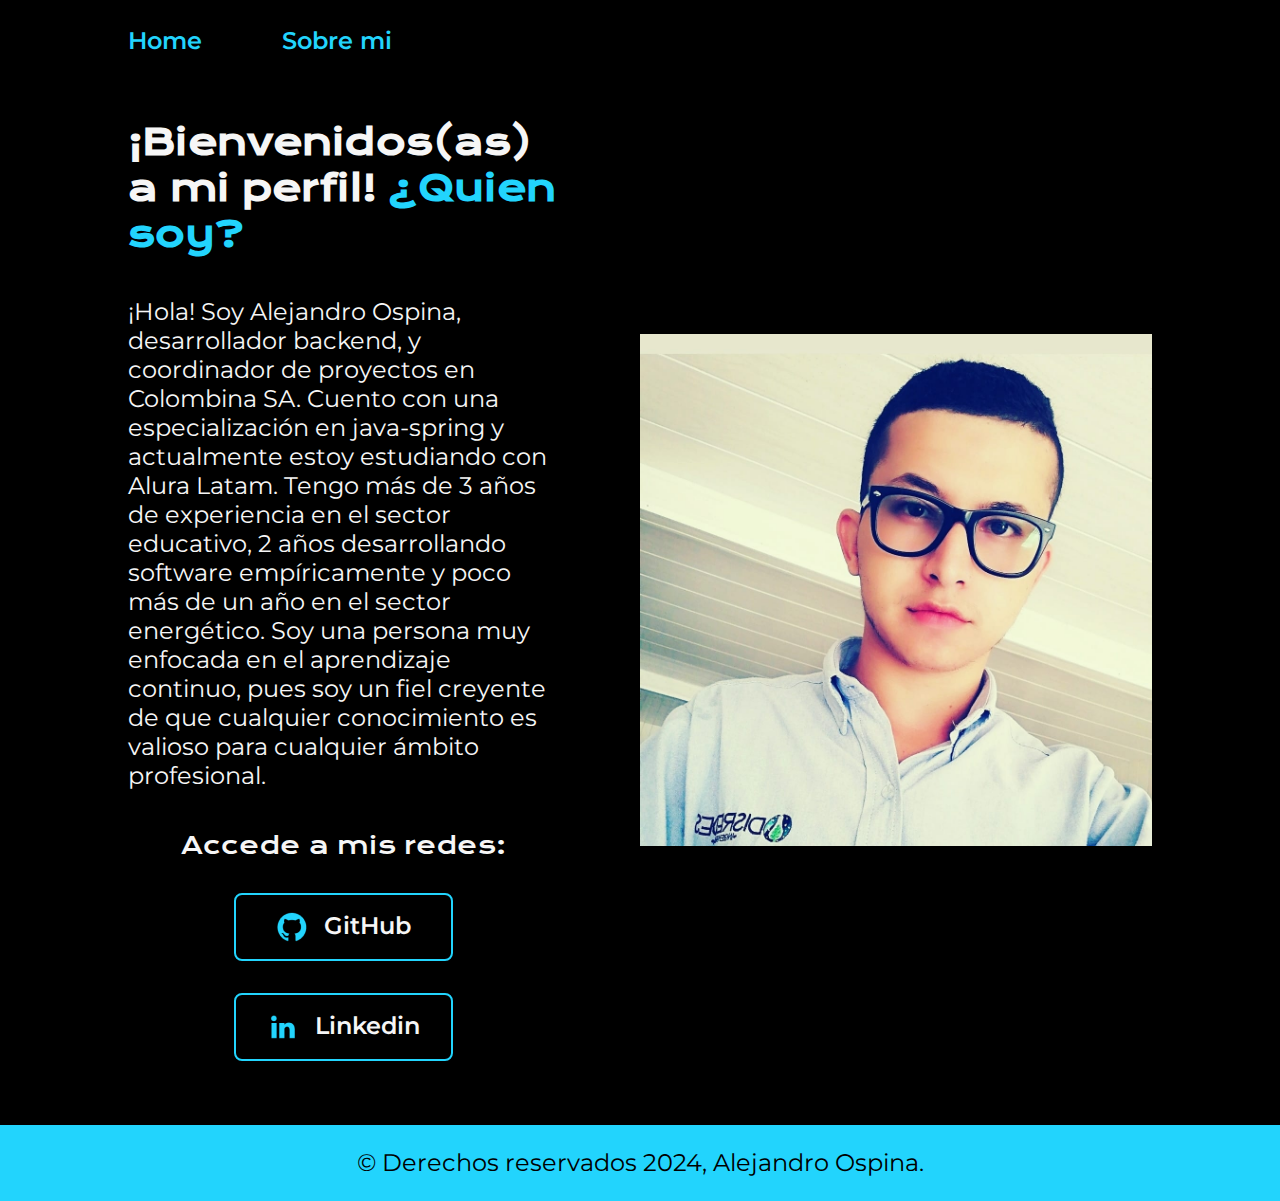
<file: index.html>
<!DOCTYPE html>
<html lang="es-col">

<head>
  <meta charset="UTF-8">
  <meta name="viewport" content="width=device-width, initial-scale=1.0">
  <title>Portafolio</title>
  <link rel="stylesheet" href="/css/styles.css">
</head>

<body>
  <header class="header">
    <nav class="header__nav">
      <a class="header__nav__enlace" href="index.html">Home</a>
      <a class="header__nav__enlace" href="about.html">Sobre mi</a>
    </nav>
  </header>
  <main class="contenido">
    <section class="contenido__descripcion">
      <h1 class="contenido__descripcion__titulo">
        ¡Bienvenidos(as) a mi perfil! <strong id="pregunta">¿Quien soy?</strong>
      </h1>
      <p class="contenido__descripcion__texto">
        ¡Hola! Soy Alejandro Ospina, desarrollador backend, y coordinador de proyectos en Colombina SA.
        Cuento con una especialización en java-spring y actualmente estoy estudiando con Alura Latam. 
        Tengo más de 3 años de experiencia en el sector educativo, 2 años desarrollando software empíricamente
        y poco más de un año en el sector energético. Soy una persona muy enfocada en el aprendizaje continuo, 
        pues soy un fiel creyente de que cualquier conocimiento es valioso para cualquier ámbito profesional.
      </p>
      <div class="contenido__descripcion__btn">
        <h2 class="contenido__descripcion__btn__subtitulo">Accede a mis redes:</h2>
          <a class="contenido__descripcion__btn__style" href="https://github.com/Alejandro-Ospina">
            <img src="/img/github.png" alt="github">
            GitHub
          </a>
          <a class="contenido__descripcion__btn__style" href="https://www.linkedin.com/in/alejandro-ospina-castanio">
            <img src="/img/linkedin.png" alt="linkedin">
            Linkedin
          </a>
      </div>
    </section>
    <img id="foto-perfil" src="/img/92472300_3046939528697099_114877365712060416_n.jpg" alt="imagen">
  </main>
  <footer class="footer">
    <p>
      &#169 Derechos reservados 2024, Alejandro Ospina.
    </p>
  </footer>
</body>
</html>
</file>
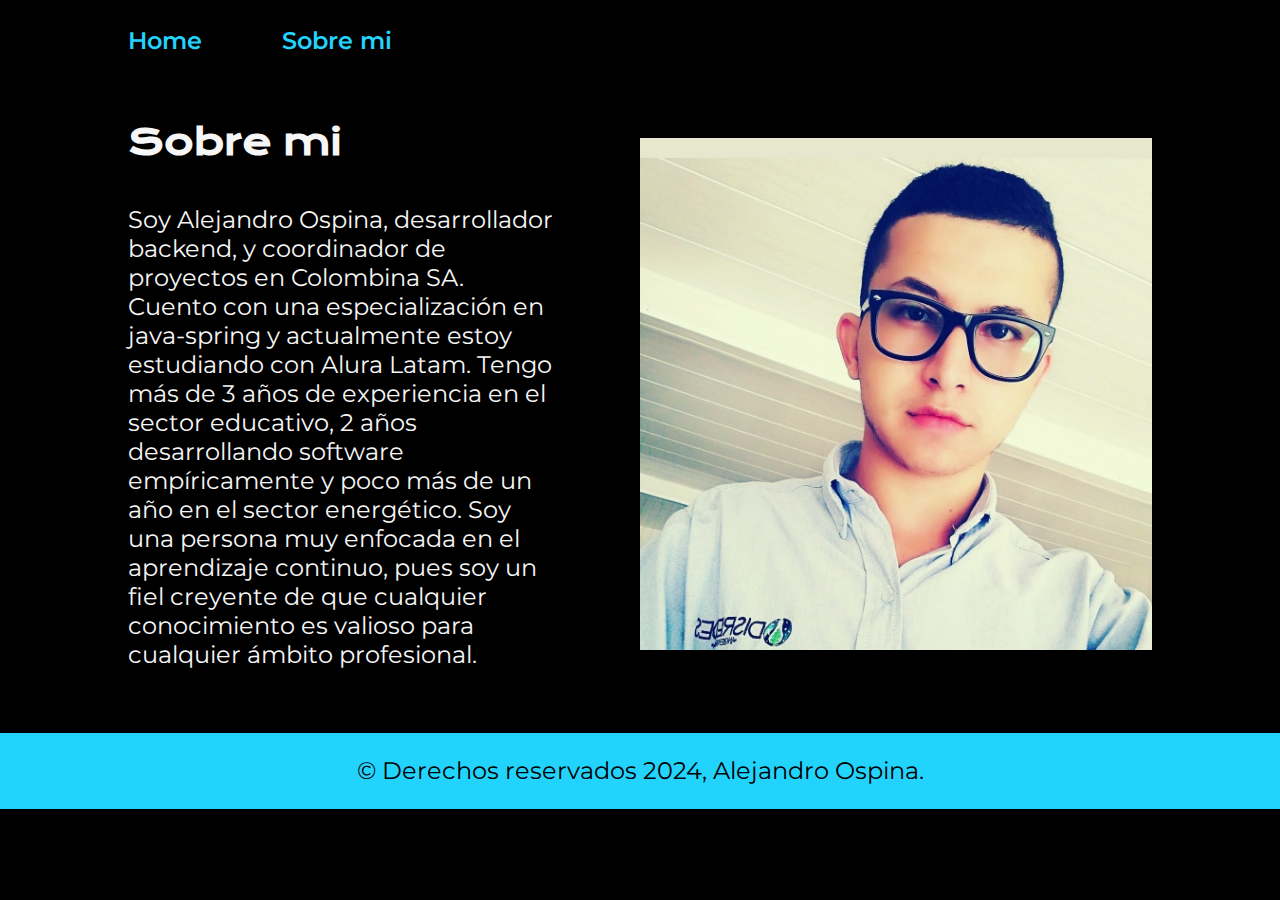
<file: about.html>
<!DOCTYPE html>
<html lang="es-col">
<head>
  <meta charset="UTF-8">
  <meta name="viewport" content="width=device-width, initial-scale=1.0">
  <title>Sobre mi</title>
  <link rel="stylesheet" href="/css/styles.css">
</head>
<body>
  <header class="header">
    <nav class="header__nav">
      <a class="header__nav__enlace" href="index.html">Home</a>
      <a class="header__nav__enlace" href="about.html">Sobre mi</a>
    </nav>
  </header>

  <main class="contenido">
    <section class="contenido__descripcion">
      <h1 class="contenido__descripcion__titulo">Sobre mi</h1>
      <p class="contenido__descripcion__texto">
        Soy Alejandro Ospina, desarrollador backend, y coordinador de proyectos en Colombina SA.
        Cuento con una especialización en java-spring y actualmente estoy estudiando con Alura Latam. 
        Tengo más de 3 años de experiencia en el sector educativo, 2 años desarrollando software empíricamente
        y poco más de un año en el sector energético. Soy una persona muy enfocada en el aprendizaje continuo, 
        pues soy un fiel creyente de que cualquier conocimiento es valioso para cualquier ámbito profesional.
      </p>
    </section>
    <img id="foto-perfil" src="/img/92472300_3046939528697099_114877365712060416_n.jpg" alt="imagen">
  </main>

  <footer class="footer">
    <p>
      &#169 Derechos reservados 2024, Alejandro Ospina.
    </p>
  </footer>
</body>
</html>
</file>
<file: css/styles.css>
@import url('https://fonts.googleapis.com/css2?family=Krona+One&family=Montserrat:ital,wght@0,100..900;1,100..900&display=swap');

:root{
  --color-primario: #000000;
  --color-secundario: #f6f6f6;
  --color-terciario: #22D4FD;

  --fuente-montserrat: "Montserrat", sans-serif;
  --fuente-krona: "Krona One", sans-serif;
}

*{
  margin: 0;
  padding: 0;
}


body {
  background-color: var(--color-primario);
  color: var(--color-secundario);
  box-sizing: border-box;
}

.header{
  padding: 2% 0 0 10%;

}

.header__nav{
  display: flex;
  justify-content: flex-start;
  gap: 80px;
}

.header__nav__enlace{
  font-family: var(--fuente-montserrat);
  font-size: 1.5rem;
  font-weight: 600;
  color: var(--color-terciario);
  text-decoration: none;
}

.contenido{
  display: flex;
  justify-content: space-between;
  align-items: center;
  padding: 5% 10%;
  gap: 82px;
}

.contenido__descripcion__titulo{
  font-size: 2.25rem;
  font-family: var(--fuente-krona);
}

.contenido__descripcion{
  font-size: 1.5rem;
  width: 50%;
  font-family: var(--fuente-montserrat);
  display: flex;
  flex-direction: column;
  gap: 40px;
}

.contenido__descripcion__btn{
  display: flex;
  justify-content: space-between;
  align-items: center;
  flex-direction: column;
  gap: 32px;
}

.contenido__descripcion__btn__style{
  width: 50%;
  background-color: var(--color-primario);
  font-size: 1.5rem;
  border-radius: 8px;
  padding: 16px 0;
  font-family: "Montserrat", sans-serif;
  font-weight: 600;
  border: 2px solid var(--color-terciario);
  display: flex;
  justify-content: center;
  gap: 16px;
  text-decoration: none;
  color: var(--color-secundario);
  position: relative;
  z-index: 1;
  overflow: hidden;
}

.contenido__descripcion__btn__subtitulo{
  font-size: 1.5rem;
  font-family: var(--fuente-krona);
  font-weight: 100;
}

.contenido__descripcion__btn__style:hover {
  color: #fff; /* color de fuente hover */
}
.contenido__descripcion__btn__style::after {
  content: "";
  background: #4741d7; /* color de fondo hover */
  position: absolute;
  z-index: -1;
  padding: 16px 20px;
  display: block;
  top: 0;
  bottom: 0;
  left: 100%;
  right: -100%;
  -webkit-transition: all 0.35s;
  transition: all 0.35s;
}
.contenido__descripcion__btn__style:hover::after {
  left: 0;
  right: 0;
  top: 0;
  bottom: 0;
  -webkit-transition: all 0.35s;
  transition: all 0.35s;
}

#pregunta{
  color: var(--color-terciario);
}

#foto-perfil{
  width: 50%;
}

.footer{
  background-color: var(--color-terciario);
  padding: 23.64px 0;
  text-align: center;
  font-size: 1.5rem;
  font-family: var(--fuente-montserrat);
  color: var(--color-primario);
}

@media (max-width: 1200px){

  .header{
    padding: 10%;
  }

  .header__nav{
    justify-content: center;
  }

  .contenido{
    flex-direction: column-reverse;
    padding: 5%;
  }

  .contenido__descripcion{
    width: auto;
  }
}
</file>
